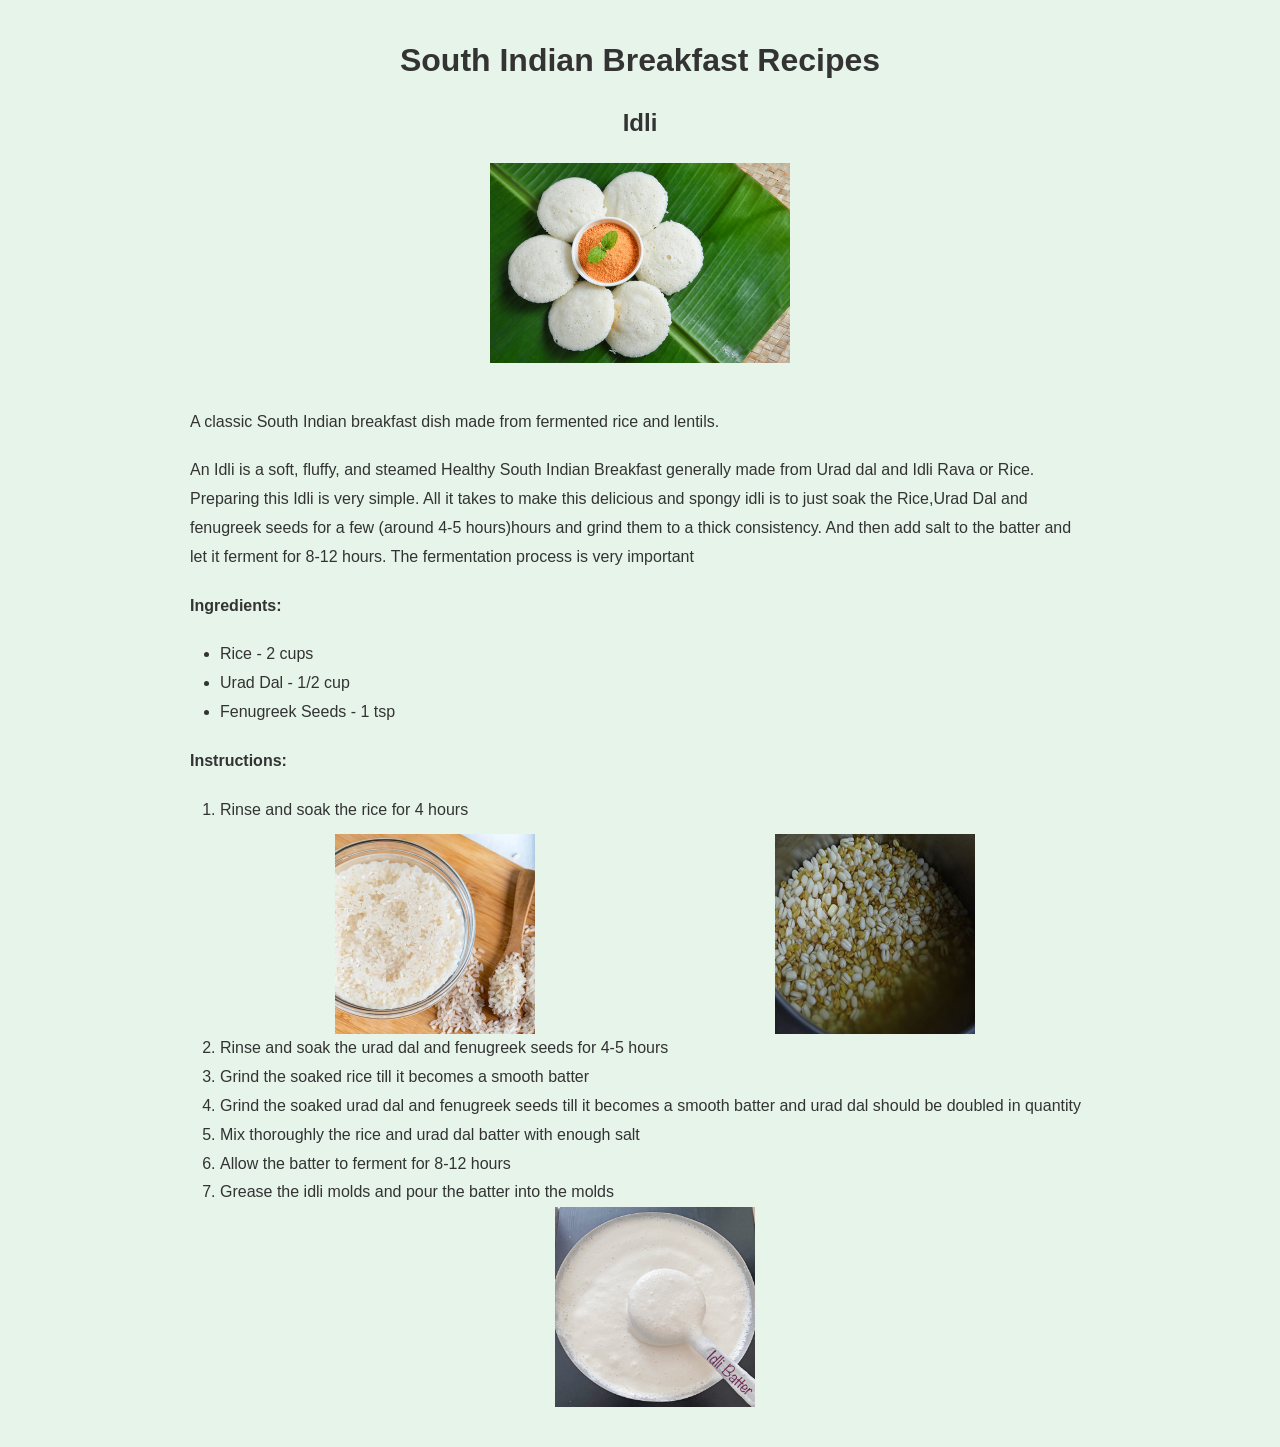
<file: index.html>
<!DOCTYPE html>
<html lang="en">
<head>
    <meta charset="UTF-8">
    <meta name="viewport" content="width=device-width, initial-scale=1.0">
    <title>Recipes</title>
    <link rel="stylesheet" href="style.css"></link>
</head>
<body>
    <div class="container">
        <h1><center>South Indian Breakfast Recipes </center></h1>
            <div class="recipe-list">
                <h2>Idli</h2>
                <img src="idli.jpg" alt="Idli" width="300" height="200"><br>
                <p>A classic South Indian breakfast dish made from fermented rice and lentils.</p>
                <p>An Idli is a soft, fluffy, and steamed Healthy South Indian Breakfast generally 
                    made from Urad dal and Idli Rava or Rice. Preparing this Idli is very simple. 
                    All it takes to make this delicious and spongy idli is to just soak the Rice,Urad Dal 
                    and fenugreek seeds for a few (around 4-5 hours)hours and grind them to a thick consistency. 
                    And then add salt to the batter and let it ferment for 8-12 hours. 
                    The fermentation process is very important </p>
                <p><b>Ingredients:</b></p>
                <ul>
                    <li>Rice - 2 cups</li>
                    <li>Urad Dal - 1/2 cup</li>
                    <li>Fenugreek Seeds - 1 tsp</li>
                </ul>
                <p><b>Instructions:</b></p>
                <ol>
                    <li>Rinse and soak the rice for 4 hours </li>
                    <div class="image-row">
                    <img src="soakedrice.jpg" alt="Idli Preparation Step 1" width="200" height="200">
                    <img src="uraddal.jpg" alt="Idli Preparation Step 2" width="200" height="200">                   
                    </div>
                    <li>Rinse and soak the urad dal and fenugreek seeds for 4-5 hours</li>
                    <li>Grind the soaked rice till it becomes a smooth batter</li>
                    <li>Grind the soaked urad dal and fenugreek seeds till it becomes a smooth batter and urad dal should be doubled in quantity</li>
                    <li>Mix thoroughly the rice and urad dal batter with enough salt</li>
                    <li>Allow the batter to ferment for 8-12 hours</li>
                    <li>Grease the idli molds and pour the batter into the molds</li>
                    <img src="Idli_Batter.jpg" alt="Idli batter" width="200" height="200">
                </ol>

            </div>
    </div>
  
</body>
</html>
</file>
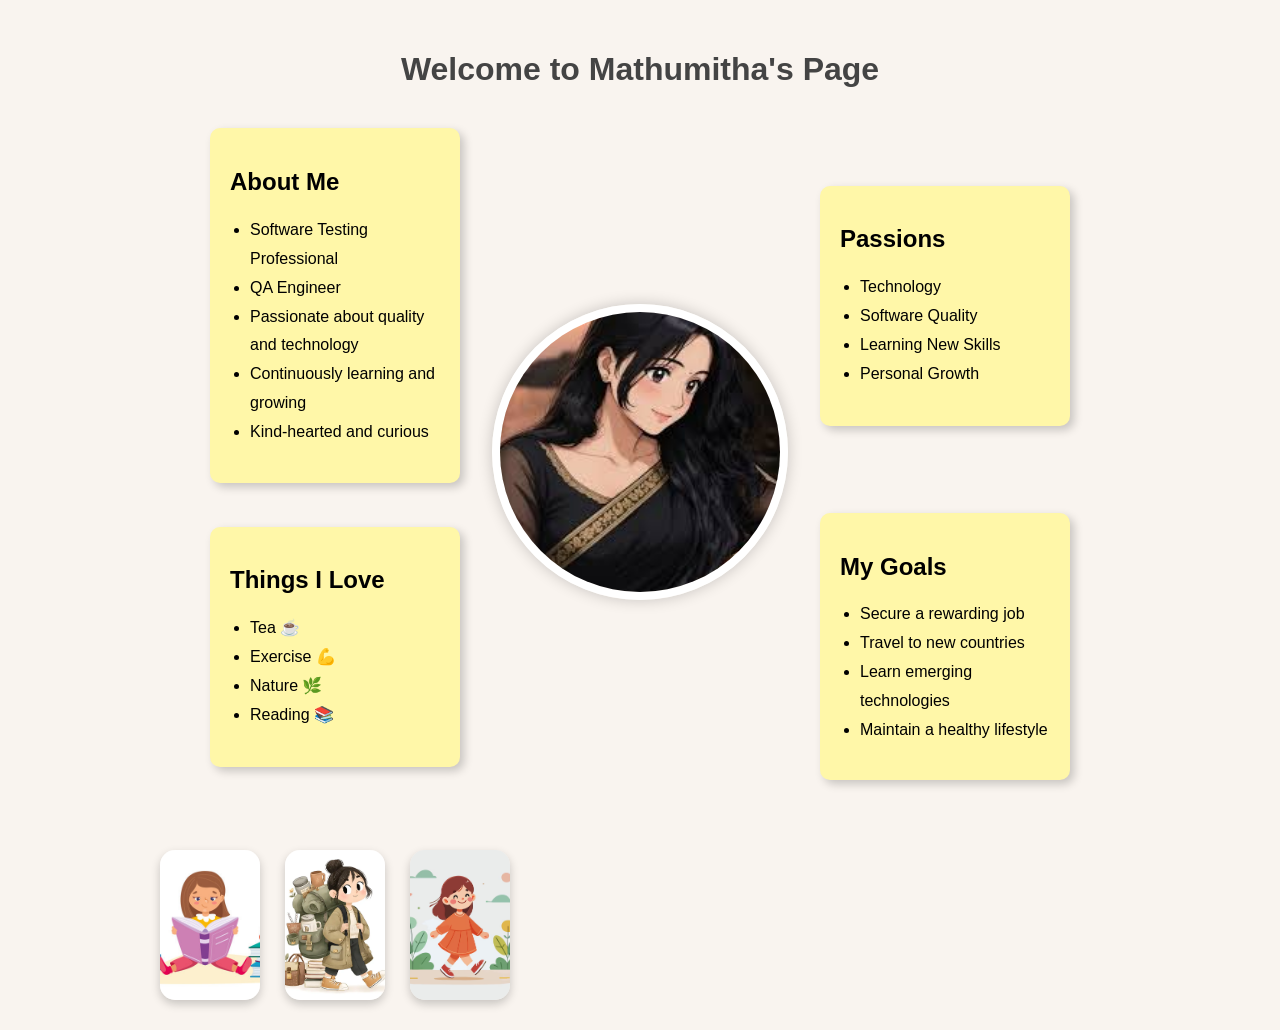
<file: Self_Intro_page/Self_intro1.html>
<!DOCTYPE html>
<html>
<head>
<title>About Me</title>
<link rel="stylesheet" href="style1.css">
</head>
<body>

<h1>Welcome to Mathumitha's Page</h1>

<div class="container">

<div class="note about">
<h2>About Me</h2>
<ul>
    <li>Software Testing Professional</li>
    <li>QA Engineer</li>
    <li> Passionate about quality and technology</li>
    <li> Continuously learning and growing</li>
    <li> Kind-hearted and curious</li>
</ul>
</div>

<div class="note passions">
<h2>Passions</h2>
<ul>
<li>Technology</li>
<li>Software Quality</li>
<li>Learning New Skills</li>
<li>Personal Growth</li>
</ul>
</div>

<div class="photo">
    <img src="img2.jpg" alt="My Photo">
</div>

<div class="note love">
<h2>Things I Love</h2>
<ul>
<li>Tea ☕</li>
<li>Exercise 💪</li>
<li>Nature 🌿</li>
<li>Reading 📚</li>
</ul>
</div>

<div class="note goals">
<h2>My Goals</h2>
<ul>
<li>Secure a rewarding job</li>
<li>Travel to new countries</li>
<li>Learn emerging technologies</li>
<li>Maintain a healthy lifestyle</li>
</ul>
</div>

<div class="bottom-images">
<img src="read.jpg" alt="Image 1">
<img src="travel.jpg" alt="Image 2">  
<img src="walk.jpg" alt="Image 3">
</div>

</div>

</body>
</html>
</file>
<file: style.css>
/* Overall page spacing */
body {
margin: 40px auto;
max-width: 900px;
padding: 0 30px;
font-family: Arial, Helvetica, sans-serif;
font-size: 16px;
line-height: 1.8;
color: #333;
background-color: #e6f4ea; /* Soft Mint Green */
}

/* Headings */
h1, h2, h3 {
text-align: center;
margin-bottom: 25px;
line-height: 1.3;
}

/* Paragraphs */
p {
text-align: left;
margin-bottom: 20px;
line-height: 1.8;
}

/* Lists */
ul, ol {
margin-bottom: 20px;
padding-left: 30px;
line-height: 1.8;
}

/* Images */
img {
  display: block;
  margin-left: auto;
  margin-right: auto;
}

.image-row {
display: flex;
gap: 10px;
margin-top: 10px;
}
</file>
<file: Self_Intro_page/style1.css>
body 
{
font-family: Arial, sans-serif;
background-color: #f9f4ef;
margin: 0;
padding: 30px;
text-align: center;
}

h1 
{
color: #444;
margin-bottom: 40px;
}

.container 
{
display: grid;
grid-template-columns: 250px 300px 250px;
grid-template-rows: auto auto;
gap: 30px;
justify-content: center;
align-items: center;
}

.note 
{
background: #fff7a8;
padding: 20px;
border-radius: 10px;
box-shadow: 4px 4px 10px rgba(0,0,0,0.2);
text-align: left;
min-height: 200px;
}

.about 
{
grid-column: 1;
grid-row: 1;
}

.passions 
{
grid-column: 3;
grid-row: 1;
}

.love 
{
grid-column: 1;
grid-row: 2;
}

.goals 
{
grid-column: 3;
grid-row: 2;
}

.photo 
{
grid-column: 2;
grid-row: 1 / span 2;
}

.photo img 
{
width: 280px;
height: 280px;
border-radius: 50%;
border: 8px solid white;
object-fit: cover;
box-shadow: 0 0 15px rgba(0,0,0,0.2);
}

ul 
{
padding-left: 20px;
line-height: 1.8;
}

p 
{
line-height: 1.7;
}

.bottom-images 
{
display: flex;
justify-content: center;
align-items: center;
gap: 25px;
margin-top: 40px;
}

.bottom-images img 
{
width: 100px;
height: 150px;
object-fit: cover;
border-radius: 15px;
box-shadow: 0 4px 10px rgba(0,0,0,0.2);
}
</file>
